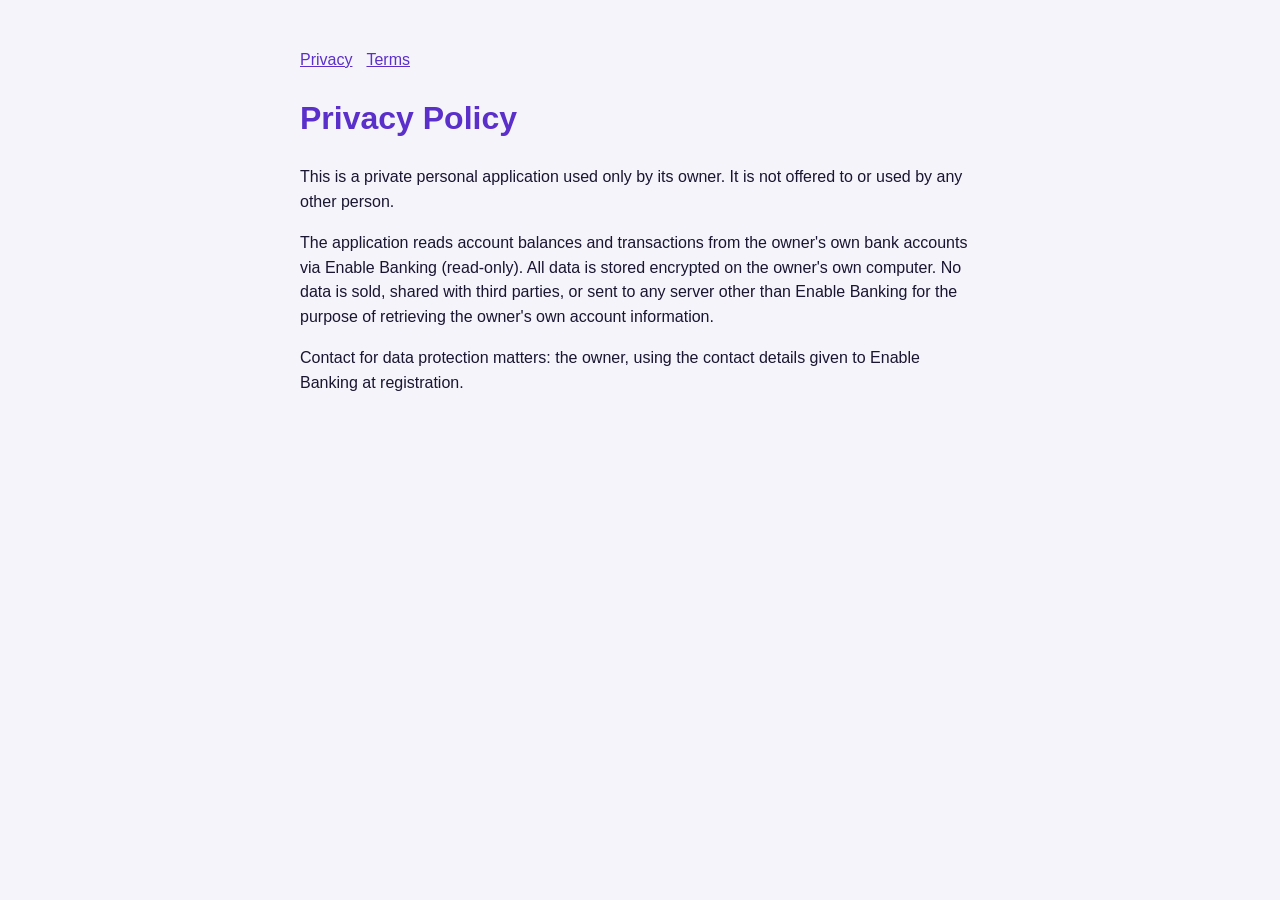
<file: index.html>
<!DOCTYPE html><html lang="en"><head><meta charset="utf-8"><meta name="viewport" content="width=device-width,initial-scale=1">
<title>Privacy Policy</title><link rel="stylesheet" href="style.css"></head><body>
<nav><a href="index.html">Privacy</a><a href="terms.html">Terms</a></nav>
<h1>Privacy Policy</h1>
<p>This is a private personal application used only by its owner. It is not offered to or used by any other person.</p>
<p>The application reads account balances and transactions from the owner's own bank accounts via Enable Banking (read-only). All data is stored encrypted on the owner's own computer. No data is sold, shared with third parties, or sent to any server other than Enable Banking for the purpose of retrieving the owner's own account information.</p>
<p>Contact for data protection matters: the owner, using the contact details given to Enable Banking at registration.</p>
</body></html>
</file>
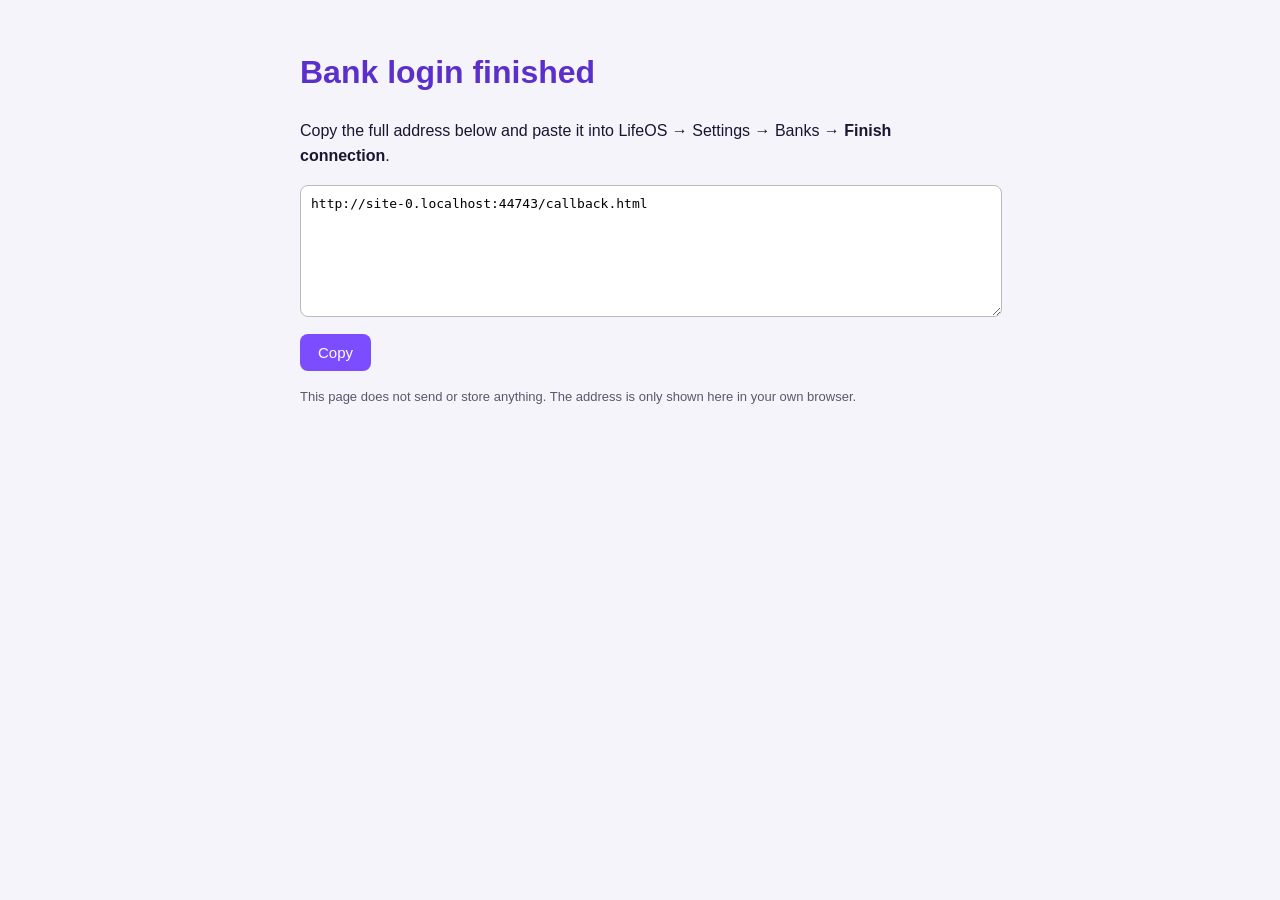
<file: callback.html>
<!DOCTYPE html><html lang="en"><head><meta charset="utf-8"><meta name="viewport" content="width=device-width,initial-scale=1">
<title>Connection finished</title><link rel="stylesheet" href="style.css"></head><body>
<h1>Bank login finished</h1>
<p>Copy the full address below and paste it into LifeOS → Settings → Banks → <b>Finish connection</b>.</p>
<textarea id="u" readonly></textarea><br>
<button id="b">Copy</button>
<p id="m"></p>
<p style="font-size:13px;opacity:.7">This page does not send or store anything. The address is only shown here in your own browser.</p>
<script>
var u=document.getElementById('u');u.value=location.href;
document.getElementById('b').onclick=function(){u.select();document.execCommand('copy');document.getElementById('m').textContent='Copied ✓';};
</script></body></html>
</file>
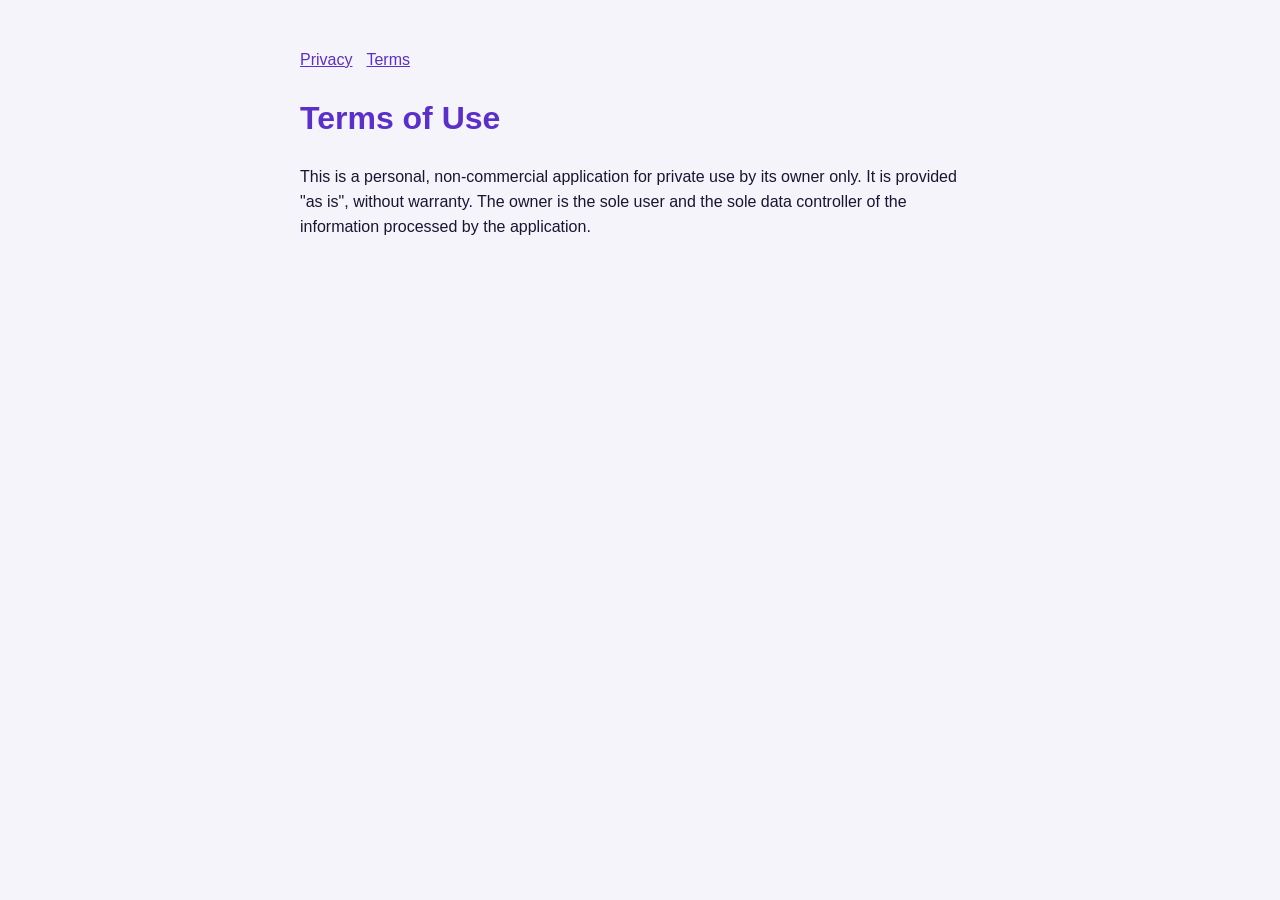
<file: terms.html>
<!DOCTYPE html><html lang="en"><head><meta charset="utf-8"><meta name="viewport" content="width=device-width,initial-scale=1">
<title>Terms of Use</title><link rel="stylesheet" href="style.css"></head><body>
<nav><a href="index.html">Privacy</a><a href="terms.html">Terms</a></nav>
<h1>Terms of Use</h1>
<p>This is a personal, non-commercial application for private use by its owner only. It is provided "as is", without warranty. The owner is the sole user and the sole data controller of the information processed by the application.</p>
</body></html>
</file>
<file: style.css>
body{font-family:-apple-system,Segoe UI,Helvetica,Arial,sans-serif;max-width:680px;margin:48px auto;padding:0 20px;line-height:1.55;color:#1a1530;background:#f6f4fb}
h1{color:#5b2fc9}
textarea{width:100%;height:110px;font-family:ui-monospace,Menlo,monospace;font-size:13px;padding:10px;border:1px solid #bbb;border-radius:8px}
button{background:#7c4dff;color:#fff;border:0;border-radius:8px;padding:10px 18px;font-size:15px;cursor:pointer;margin-top:10px}
nav a{margin-right:14px;color:#5b2fc9}
@media (prefers-color-scheme:dark){body{background:#14102a;color:#eee}h1{color:#c8a2ff}nav a{color:#c8a2ff}}
</file>
